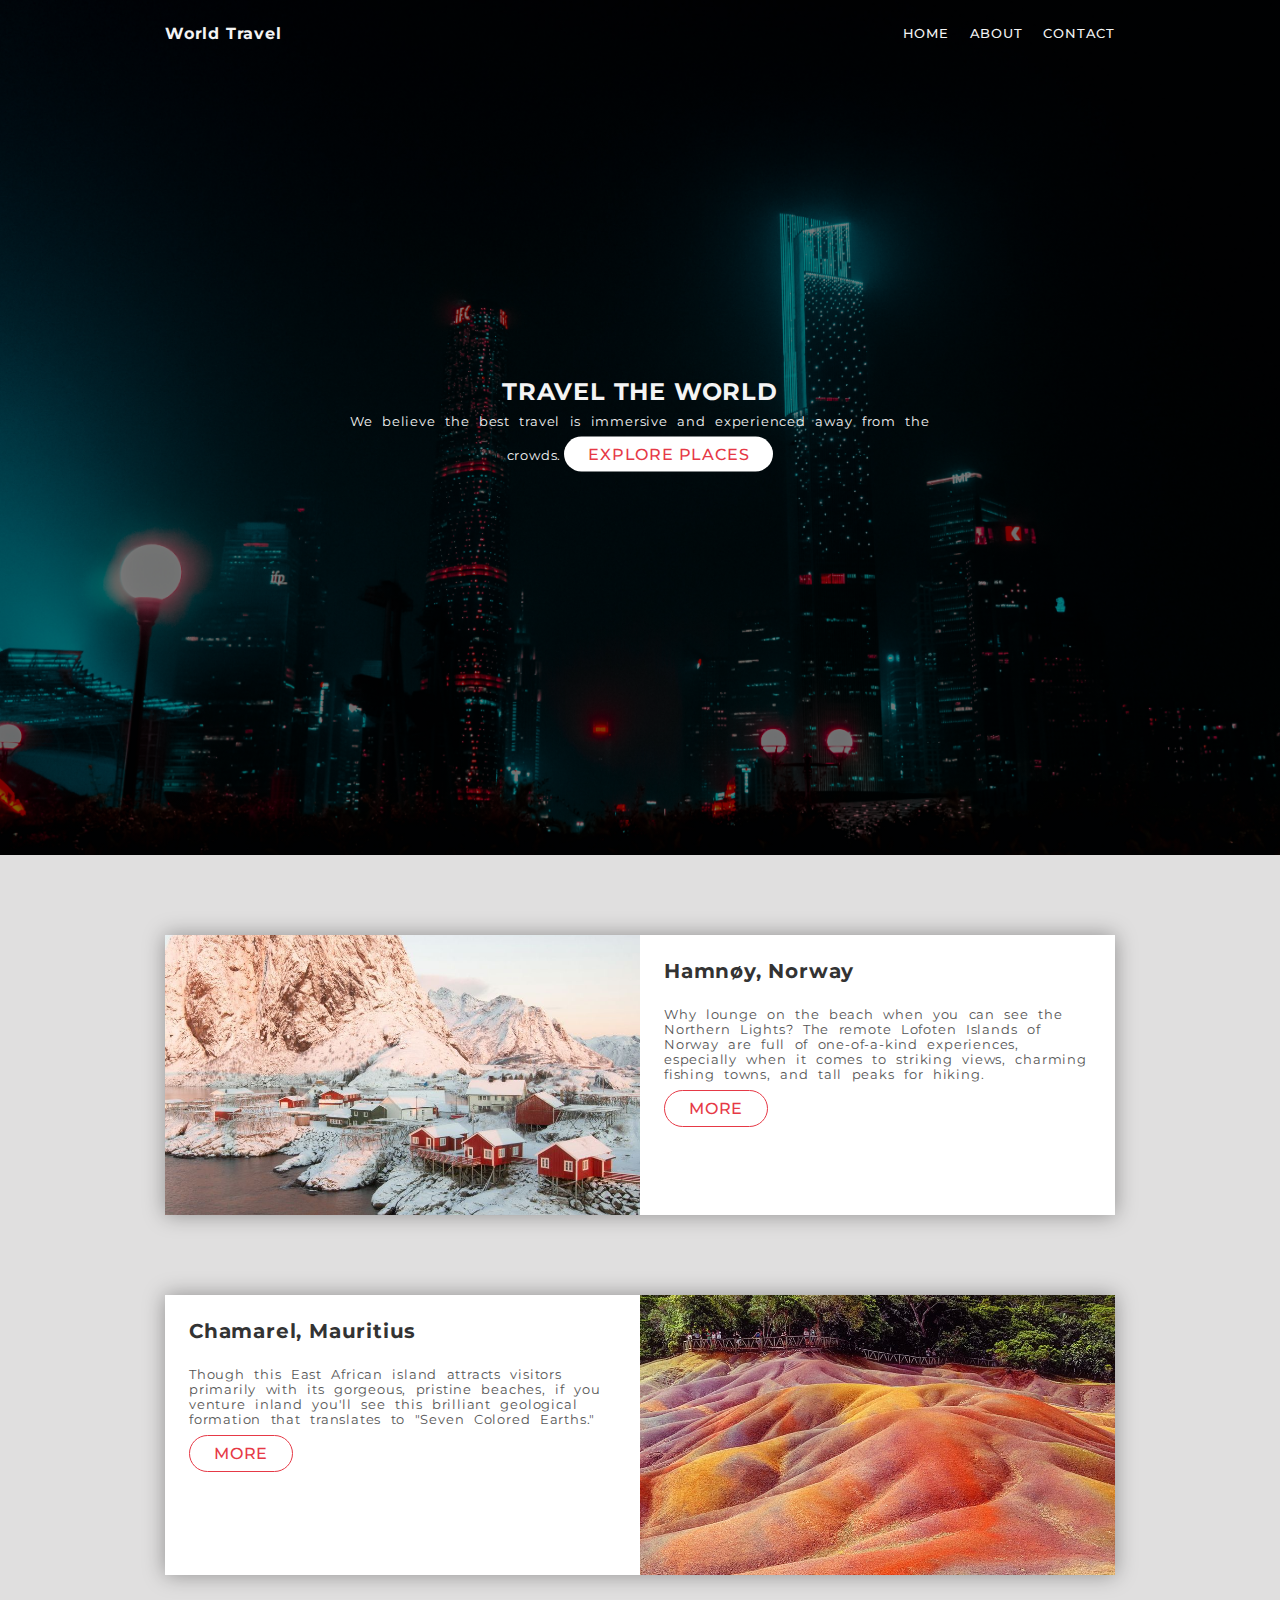
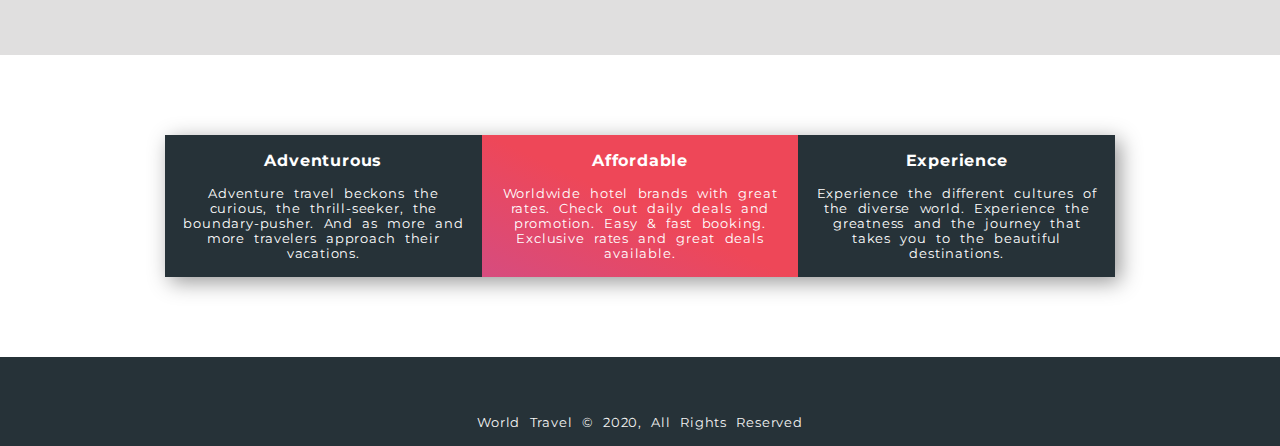
<file: index.html>
<!DOCTYPE html>
<html lang="en">
<head>
    <meta charset="UTF-8">
    <meta name="viewport" content="width=device-width, initial-scale=1.0">
    <link rel="stylesheet" href="https://cdnjs.cloudflare.com/ajax/libs/font-awesome/5.15.1/css/all.min.css" integrity="sha512-+4zCK9k+qNFUR5X+cKL9EIR+ZOhtIloNl9GIKS57V1MyNsYpYcUrUeQc9vNfzsWfV28IaLL3i96P9sdNyeRssA==" crossorigin="anonymous" />
    <title>TRAVEL WEBSITE | WELCOME</title>
    <link rel="stylesheet" href="./css/style.css">
</head>
<body>
    <header class="header">
        <nav class="navbar">
            <div class="container">
                <h1 class="logo md-heading text-light">World Travel</h1>
            
            <ul class="navitems ">
                <li class="navitem">
                    <a href="./index.html">Home</a>
                </li>

                <li class="navitem">
                    <a href="./about.html">About</a>
                </li>

                <li class="navitem">
                    <a href="./contact.html">Contact</a>
                </li>
            </ul>
        </div>
        </nav>

        <div class="header-content">
            <h1 class="exlarge text-light">
                TRAVEL THE WORLD
            </h1>
            <p class="text-light texta">We believe the best travel is immersive and experienced away from the crowds.</p>
            <a href="#explore-places" class="btn btn-primary text-red md-heading">Explore Places</a>
        </div>
    </header>

    <section class="showcase" id="explore-places">
        <div class="container s1">
            <div class="row row1">
                <div class="imgbox">
                    <img src="./img/1.jpg" alt="showcase1" >      
                </div>
                <div class="textbox">
                    <h2 class="lg-heading text-black">
                        Hamnøy, Norway
                    </h2>
                    <p class="text-gray">
                        Why lounge on the beach when you can see the Northern Lights? The remote Lofoten Islands of Norway are full of one-of-a-kind experiences, especially when it comes to striking views, charming fishing towns, and tall peaks for hiking.
                    </p><br>
            <a href="./about.html" class="btn btn-secondary text-red md-heading">More</a>

                </div>
            </div>
            <div class="row row2">
                <div class="imgbox">
                    <img src="./img/2.jpg" alt="showcase" >
                </div>
                <div class="textbox">
                    <h2 class="lg-heading text-black">
                        Chamarel, Mauritius
                    </h2>
                    <p class="text-gray">
                        Though this East African island attracts visitors primarily with its gorgeous, pristine beaches, if you venture inland you'll see this brilliant geological formation that translates to "Seven Colored Earths."
                    </p><br>
            <a href="./about.html" class="btn btn-secondary text-red md-heading">More</a>

                </div> 
            </div>
        </div>
    </section>

    <section class="features">
        <div class="box-wrapper container">
            <div class="box box1">
                <i class="fas fa-hiking fa-3x text-red"></i>
                <h2 class="md-heading">Adventurous</h2>
                <p>
                    Adventure travel beckons the curious, the thrill-seeker, the boundary-pusher. And as more and more travelers approach their vacations.
                </p>    
                </div>
            <div class="box box2">
                <i class="fas fa-dollar-sign fa-3x"></i>
                <h2 class="md-heading">Affordable</h2>
                <p>Worldwide hotel brands with great rates. Check out daily deals and promotion. Easy & fast booking. Exclusive rates and great deals available.</p>
            </div>
            <div class="box box3">
                <i class="fas fa-user-friends fa-3x text-red"></i>
                <h2 class="md-heading">Experience</h2>
                <p>
                    Experience the different cultures of the diverse world. Experience the greatness and the journey that takes you to the beautiful destinations.
                </p>
            </div>
        </div>
    </section>

    <footer class="footer">
        <div class="icons">
            <i class="icc fab fa-facebook fa-3x"></i>
            <i class="icc fab fa-twitter fa-3x"></i>
            <i class="icc fab fa-instagram fa-3x"></i>

        </div>
        <p>World Travel © 2020, All Rights Reserved</p>
    </footer>
</body>
</html>
</file>
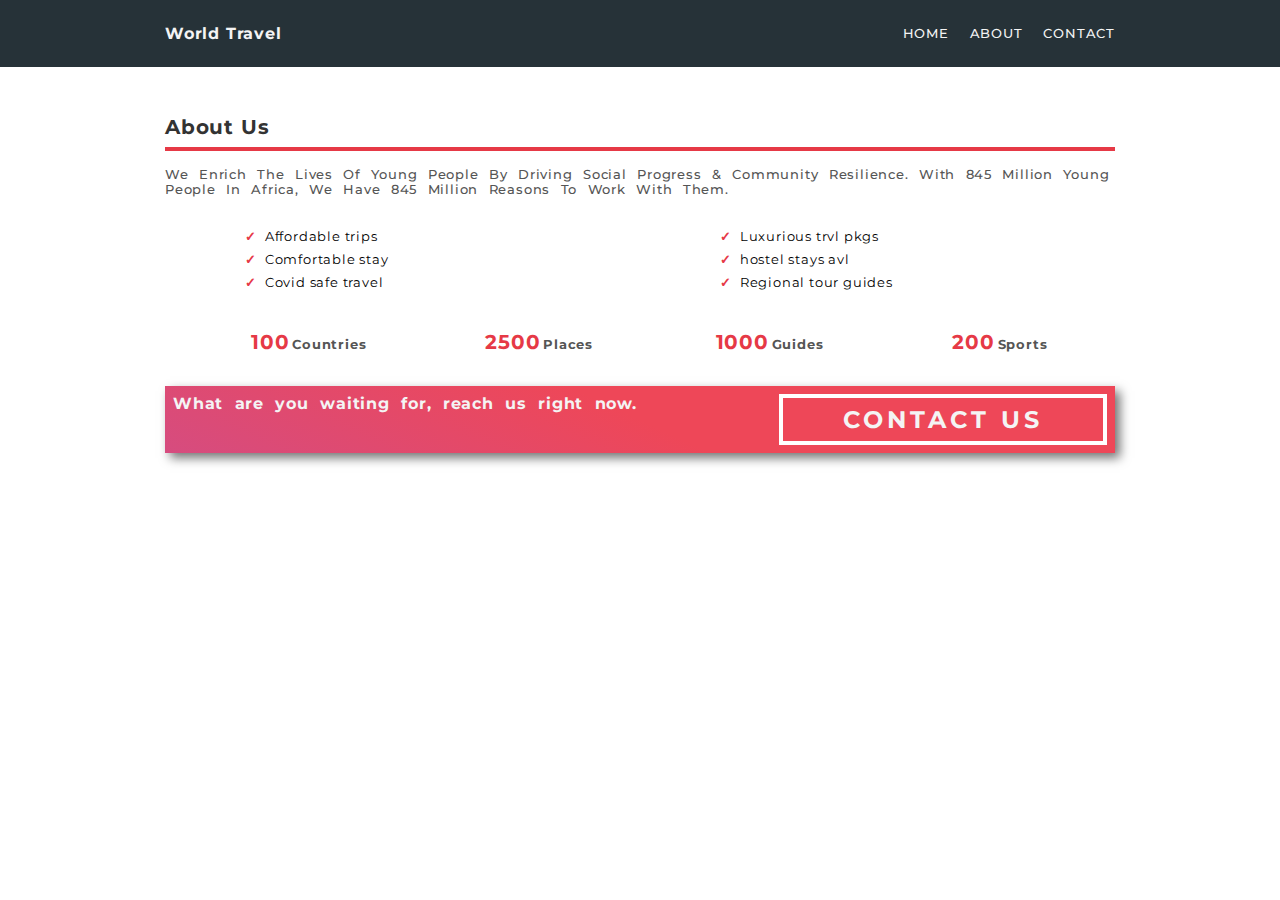
<file: about.html>
<!DOCTYPE html>
<html lang="en">
    <head>
        <meta charset="UTF-8">
        <meta name="viewport" content="width=device-width, initial-scale=1.0">
        <link rel="stylesheet" href="https://cdnjs.cloudflare.com/ajax/libs/font-awesome/5.15.1/css/all.min.css" integrity="sha512-+4zCK9k+qNFUR5X+cKL9EIR+ZOhtIloNl9GIKS57V1MyNsYpYcUrUeQc9vNfzsWfV28IaLL3i96P9sdNyeRssA==" crossorigin="anonymous" />
        <title>TRAVEL WEBSITE | WELCOME</title>
        <link rel="stylesheet" href="./css/style.css">
    </head>
<body>

    <nav class="navbar bg-dark">
        <div class="container">
            <h1 class="logo md-heading text-light">World Travel</h1>
        
        <ul class="navitems ">
            <li class="navitem">
                <a href="./index.html">Home</a>
            </li>

            <li class="navitem">
                <a href="./about.html">About</a>
            </li>

            <li class="navitem">
                <a href="./contact.html">Contact</a>
            </li>
        </ul>
    </div>
    </nav>
    <section class="container">
    <div class="page ">
        <h2 class="lg-heading text-black rule">
            About Us
        </h2>
        <p class="text-gray">We Enrich The Lives Of Young People By Driving Social Progress & Community Resilience. With 845 Million Young People In Africa, We Have 845 Million Reasons To Work With Them.</p>
    </div>

    <div class="bags">
        <div class="bag1">
            <ul>
                <li>Affordable  trips</li>
                <li>Comfortable  stay</li>
                <li>Covid safe travel</li>
            </ul>
        </div>
        <div class="bag2">
            <ul>
                <li>Luxurious trvl pkgs</li>
                <li>hostel stays avl</li>
                <li>Regional tour guides</li>

            </ul>
        </div>
    </div>
    <div class="counts">
        <div class="count-item count-item1">
            <span class="text-red lg-heading">100</span>
            <p class="text-gray">Countries</p>
        </div>
        <div class="count-item count-item1">
            <span class="text-red lg-heading">2500</span>
            <p class="text-gray">Places</p>
        </div>
        <div class="count-item count-item1">
            <span class="text-red lg-heading">1000</span>
            <p class="text-gray">Guides</p>
        </div>
        <div class="count-item count-item1">
            <span class="text-red lg-heading">200</span>
            <p class="text-gray">Sports</p>            
        </div>
    </div>

    <div class="banner">
        <div class="bannerleft">
            <p class="bannerline">
                What are you waiting for, reach us right now.
            </p>
        </div>
        <div class="bannerright">
            <a href="contact.html" class="btn-banner">Contact Us</a>
        </div>
    </div>

    </section>
</body>
</html>
</file>
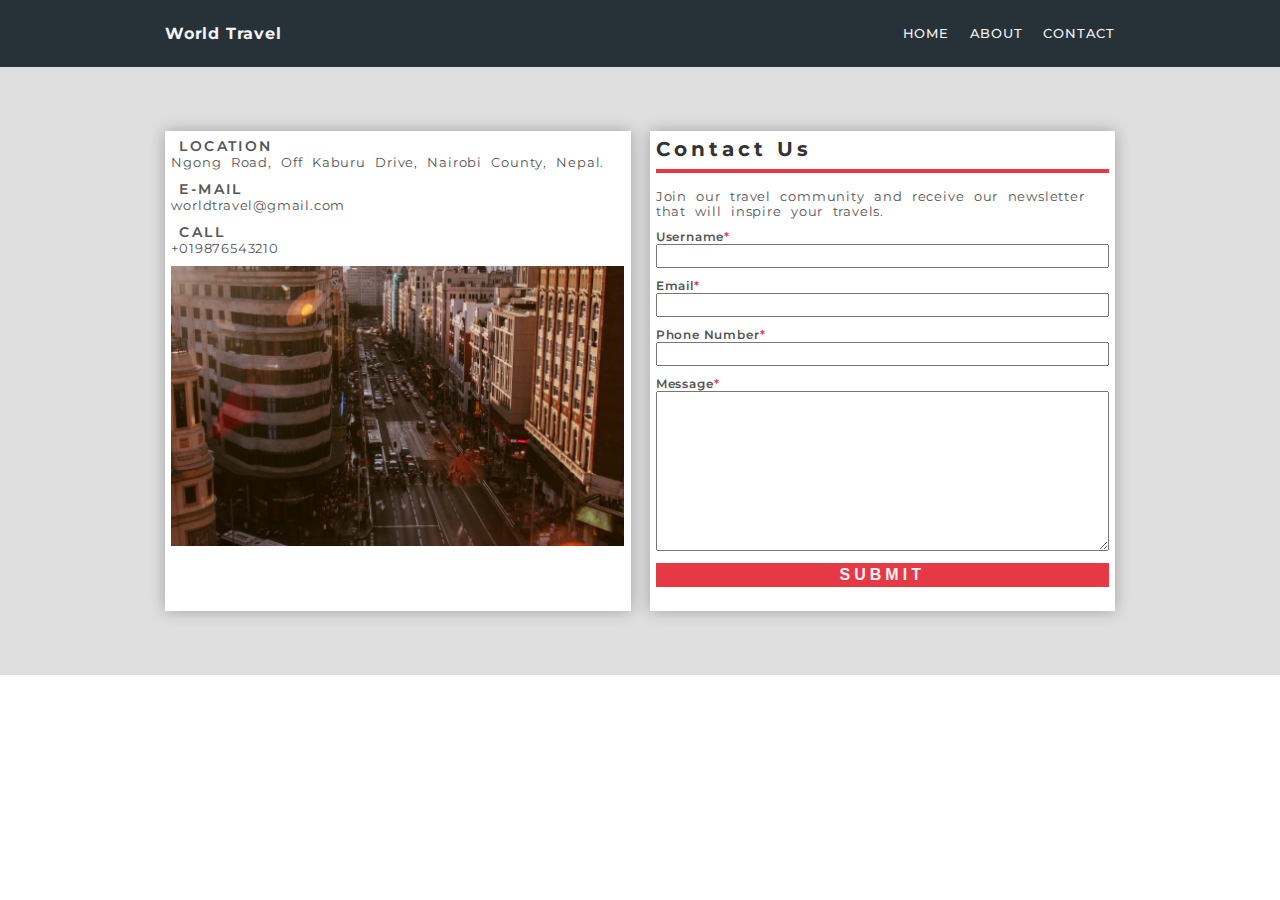
<file: contact.html>
<!DOCTYPE html>
<html lang="en">
    <head>
        <meta charset="UTF-8">
        <meta name="viewport" content="width=device-width, initial-scale=1.0">
        <link rel="stylesheet" href="https://cdnjs.cloudflare.com/ajax/libs/font-awesome/5.15.1/css/all.min.css" integrity="sha512-+4zCK9k+qNFUR5X+cKL9EIR+ZOhtIloNl9GIKS57V1MyNsYpYcUrUeQc9vNfzsWfV28IaLL3i96P9sdNyeRssA==" crossorigin="anonymous" />
        <title>TRAVEL WEBSITE | WELCOME</title>
        <link rel="stylesheet" href="./css/style.css">
    </head>
<body>
    <nav class="navbar bg-dark">
        <div class="container">
            <h1 class="logo md-heading text-light">World Travel</h1>
        
        <ul class="navitems ">
            <li class="navitem">
                <a href="./index.html">Home</a>
            </li>

            <li class="navitem">
                <a href="./about.html">About</a>
            </li>

            <li class="navitem">
                <a href="./contact.html">Contact</a>
            </li>
        </ul>
    </div>
    </nav>

    <section class="contactt">
        <div class="columns container">
            <div class="column column1">
                <div class="ctext">
                    <i class="fas fa-map-marker-alt fa-2x text-red"></i>
                    <h2 class="text-gray">LOCATION</h2><br>
                    <p class="text-gray">Ngong Road, Off Kaburu Drive, Nairobi County, Nepal.
                    </p><br><br>
                    <i class="far fa-envelope fa-2x text-red"></i>
                    <h2 class="text-gray">E-MAIL</h2><br>
                    <p class="text-gray">worldtravel@gmail.com</p><br><br>
                    <i class="fas fa-phone-alt fa-2x text-red"></i>
                    <h2 class="text-gray">CALL</h2><br>
                    <p class="text-gray">+019876543210</p><br><br>
                </div>
                <div class="cpic">
                    <img src="./img/company-imgage.jpg.jpg" alt="company">
                </div>
                
            </div>
            <div class="column column2">
                <h2 class="lg-heading text-black">
                    Contact Us
                </h2>
                <p class="text-gray">Join our travel community and receive our newsletter that will inspire your travels.</p><br><br>
                <div class="forms">
                    <form action="">
                        <label for="username" class="text-gray">Username</label><br>
                        <input type="text" id="username" name="username" required> <br> <br>
                    
                        <label for="email" class="text-gray">Email</label><br>
                        <input type="email" id="email" name="email" required> <br> <br>

                        <label for="number" class="text-gray">Phone Number</label><br>
                        <input type="number" id="number" name="number" required> <br> <br>

                        <label class="text-gray">Message</label><br>
                        <textarea></textarea>
                        <br><br>

                        <input type="submit" class="sub" value="SUBMIT">

                    </form>
                </div>
            </div>
        </div>
    </section>
</body>
</html>
</file>
<file: css/style.css>
@import url("https://fonts.googleapis.com/css2?family=Montserrat:wght@300;400;500;700&display=swap");

* {
  margin: 0;
  padding: 0;
  box-sizing: border-box;
}

html {
  font-size: 8px;
  letter-spacing: 0.1rem;
}

body {
  font-family: "Montserrat", sans-serif;
}

.navbar a:link,
.navbar a:visited {
  color: #f4f4f4;
}

.navbar a:hover {
  border-bottom: solid 0.2rem #f4f4f4;
}

a,
p,
li {
  font-size: 1.6rem;
  display: inline;
  padding-bottom: 1rem;
}

h2,h3{
  margin-bottom: 2rem;
}

p {
  word-spacing: 0.7rem;
}

/* ############ navigation bar ################### */
.header {
  height: 95vh;
  background: linear-gradient(rgba(0, 0, 0, 0.5), rgba(0, 0, 0, 0.5)),
    url(../img/header-image.jpg.jpg);
  background-position: center;
  background-size: cover;
  background-repeat: no-repeat;
  position: relative;
}

a {
  text-decoration: none;
  padding-bottom: 0.2rem;
}

.navbar ul li{
  list-style-type: none;
  padding-left: 2rem;

}

.navitems {
  list-style-type: none;
  float: right;
  padding-top: 0.3rem;
}

.logo {
  float: left;
}

.navitems {
  font-weight: 500;
  text-transform: uppercase;
}

.navbar {
  padding: 3rem 0rem;
}

.navbar::after {
  content: "";
  display: block;
  clear: both;
}

/* ################## utility classes ##############3 */

.container {
  max-width: 950px;
  width: 90%;
  margin: 0 auto;
}

.text-red {
  color: #e63946;
}

.lg-heading {
  font-size: 2.5rem;
  padding-bottom: 1rem;
}

.md-heading {
  font-size: 2rem;
}

.text-light {
  color: #f4f4f4;
}

.text-black {
  color: #333333;
}

.text-gray {
  color: #555555;
}

/* ############ header content ################## */
.header-content.h1 {
  font-weight: 700;
}

.btn {
  display: inline-block;
  padding: 0.5em 1.5em;
  font-weight: 500;
  text-transform: uppercase;
  margin: 0.5em 0;
}

.btn-primary {
    background-color: white;
    border-radius: 100px;
}

.btn-secondary {
    background-color: white;
    border-radius: 100px;
    border: 0.2rem solid  #e63946;
}

.header-content {
  text-align: center;
  position: absolute;
  top: 50%;
  left: 50%;
  transform: translate(-50%, -50%);
}
.texta {
  text-align: center;
}

/* ################# showcase ################ */
.showcase {
  background-color: #e0dfdf;
  height: fit-content;
}

.s1{
    padding: 10rem 0;
    
}

.row1{
  height: 35rem;
  background-color: white;
  box-shadow: 0px 0px 20px 0px rgba(0, 0, 0, 0.356);
}

.row2 {
  height: 35rem;
  background-color: white;
  box-shadow: 0px 0px 20px 0px rgba(0, 0, 0, 0.356);
}

.row1 {
  margin-bottom: 10rem;
}

.row1 .imgbox,
.row2 .textbox {
  float: left;
  width: 50%;
}

.row2 .imgbox,
.row1 .textbox {
  float: right;
  width: 50%;
}

.imgbox{
    height: 100%;
}

.textbox{
    padding: 3rem;
    
}
.row .imgbox img{
    display: inline-block;
    width: 100%;
    height: 100%;
    object-fit: cover;
}



.btn-primary:hover {
    background-color: #ddd;
  }


  .btn-secondary:hover {
    background-color: #fcf3f2;
  }

  .row::after {
    content: "";
    display: block;
    clear: both;
  }

  /* ##################### feature ################################### */
  .features{
    padding: 10rem 0;
  }
  
  .box-wrapper{
    box-shadow: 5px 5px 20px rgba(0, 0, 0, 0.411);
  }

  .box{
    width: 33.33333333%;
    float: left;
    padding: 2rem;
    text-align: center;
  }

  .box-wrapper::after {
    content: "";
    display: block;
    clear: both;
  }

  .box1 , .box3{
    background-color: #263238;
    color: #ffffff;
  }

  .box2{
    background: linear-gradient(25deg,#d64c7f,#ee4758 50%);
    color: white;
  }

  /* ################ footer ############### */
.footer{
  padding: 2rem 0;
  text-align: center;
  background-color: #263238;
  color: #f4f4f4;
}
.icons{
  padding: 2rem 0;
}
.icc{
  padding-right: 2rem;
}
.exlarge{
  font-size: 3rem;
  margin-bottom: 1rem;
}
.box i{
  margin-bottom: 0.7rem;
}

/* ############################################################################ */
/* ############################# about page ########################### */
/* ############################################################################ */

.bg-dark{
  background-color: #263238;
}

.page{
  padding-top: 6rem;
  padding-bottom: 2rem;
}

.rule{
  border-bottom: 0.5rem #e63946 solid;
}

.page p{
  font-weight: 500;
}

.bag1 {
  float: left;
  width: 50%;
  padding-left: 10rem;
}

.bag2 {
  
  float: right;
  width: 50%;
  padding-left: 10rem;
}

.bags{
  text-align: left;
  margin-top: 2rem;
}

.bags::after{
  content: "";
  display: block;
  clear: both;
}

.bags li{
  display: block;
}

.bags li::before{
  content: "\2713";
  color: #e63946;
  font-weight: bold;
  padding-right: 1rem;
}

.counts span{
  font-weight: 700;
}
.count-item{
  float: left;
  width: 25%;
  text-align: center;
}
.counts{
  /* border: red solid 2px; */
  padding: 4rem 0;
  padding-left: 3%;
  
}
.counts::after{
  content: "";
  display: block;
  clear: both; 
}
.count-item p{
  font-weight: 700;
  padding: 1rem 0;
}
.banner{
  background: linear-gradient(25deg,#d64c7f,#ee4758 50%);
  color: #f4f4f4;
  padding: 1rem;
  box-shadow: 5px 5px 10px rgba(0, 0, 0, 0.548);
}
.bannerleft{
  float: left;
  width: 60%;
}
.bannerright{
  float: right;
  width: 40%;
  text-align: right;
}
.banner::after{
  content: "";
  display: block;
  clear: both; 
}
.bannerline{
  font-weight: 700;
  font-size: 2rem;
  margin-top: 1.5rem;
}
.btn-banner{
  text-align: center;
  display: inline-block;
  font-weight: 700;
  font-size: 3rem;
  text-transform: uppercase;
  border: 4px solid white;
  padding: 0.3em 2.5em;
  letter-spacing: 0.5rem;
  /* margin-top: 3rem; */
}
.banner a{
  color: #f4f4f4;
}

/* ##########################################
################ contact us ################
##################################################### */
.columns{
  /* border: black 2px solid ; */
  padding-top: 8rem;
  background-color: #e0dfdf;
  padding-bottom: 8rem;
}

.column{
  width: 49%;
  /* border: 2px red solid; */
  background-color: white;
  height: 100%;
  box-shadow: 0px 0px 15px rgba(0, 0, 0, 0.274);
  padding: 0.8rem;
  height: 60rem;

}
.column1{
  float: left;
  /* margin-left: 7%; */
  

}
.column2{
  float: right;
  /* margin-right: 7%; */
}
.column2 h2{
  letter-spacing: 0.5rem;
  border-bottom: 0.5rem #e63946 solid;

}

.contactt{
  background-color: #e0dfdf;

}

.columns::after{
  content: "";
  display: block;
  clear: both; 
}
.column2 label{
  font-weight: 600;
  font-size: 1.5rem;
}
.columns label::after{
  content: "*";
  color: #e63946;
}
.columns input{
  width: 100%;
  height: 3rem;
}
.columns textarea{
  width: 100%;
  height: 20rem;
}
.column1 h2{
  font-weight: 600;
  letter-spacing: 0.3rem;
  font-size: 1.8rem;
  margin-bottom: 1rem;
  display: inline;
}
.column img{
  width: 100%;
  height: 35em;
  object-fit: cover;
  background-repeat: no-repeat;
}
.column1 .ctext p{
  /* font-size: 1.3rem; */
  margin-bottom: 0.52rem;

  
}
.ctext i{
  margin-right: 1rem;
  display:inline ;
}
.sub{
  color: #f4f4f4;
  background-color: #e63946;
  height: 3.9rem;
  font-size: 2rem;
  font-weight: 600;
  letter-spacing: 0.5rem;
  outline: none;
  /* width: 25%; */
  cursor: pointer;
  border: solid 1px #e63946;
}

/* ######################### adding media queries ########################*/

@media (max-width: 500px){
  html{
    font-size: 8px;
  }
  .navitems, .logo{
    float: none;
    /* display: block; */
    width: 100%;
    text-align: center;
    padding-left: 0%;
    padding-top: 1rem;
  }
  .navitem{
    display: inline;
    padding-right: 1rem;
  }

  .showcase .imgbox,.showcase .textbox{
    float: none;
    width: 100%;
    /* height: 25%; */
    display: block;
    text-align: center;
  }
  .row{
    height: auto;
  }

  .features .box{
    float: none;
    display: block;
    width: 100%;
    word-spacing: 0.1rem;
    text-align: center;
    box-shadow: 5px 5px 20px rgba(0, 0, 0, 0.411);
  }
  .box2{
    margin-top: 1rem;
    margin-bottom: 1rem;
  }
  .box-wrapper{
    box-shadow: none;
  }

  .bannerleft, .bannerright{
    float: none;
    text-align: center;
    width: 100%;
  }
  .btn-banner{
    width: 50%;
    font-size: 2.5rem;
    margin-top: 1rem;
  }
  .bannerright a{
    /* text-align: center; */
    padding: 0%;
  }
  .bag1, .bag2{
    padding-left: 0%;
  }

  .column1, .column2{
    float: none;
    width: 100%;
  }
  .column2{
    margin-top: 5rem;
  }
  
}
</file>
